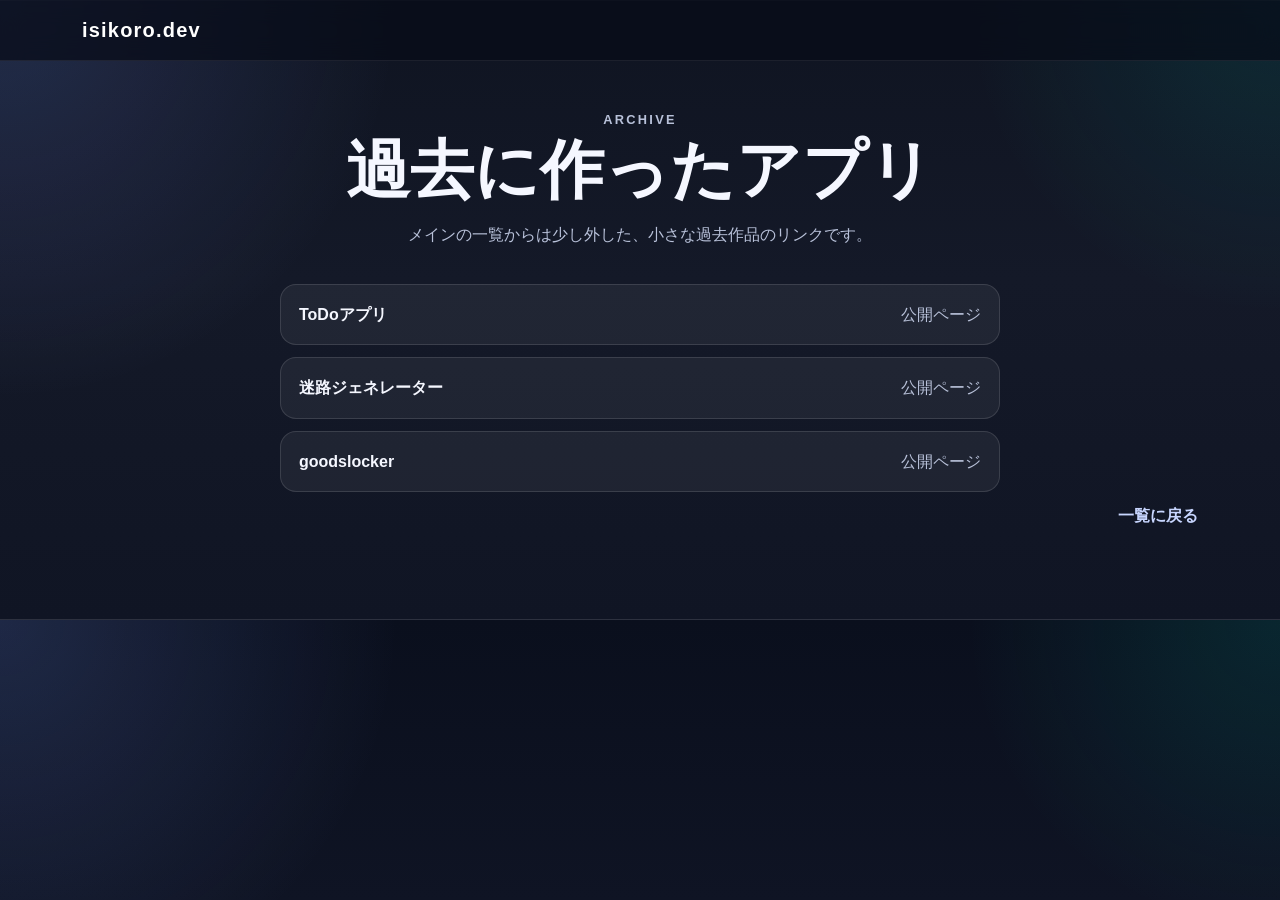
<file: archive.html>
<!DOCTYPE html>
<html lang="ja">

<head>
    <meta charset="UTF-8" />
    <meta name="viewport" content="width=device-width, initial-scale=1.0" />
    <title>過去に作ったアプリ | isikoro.dev</title>
    <meta name="description" content="isikoro1 が過去に作った小さなアプリのリンク集です。" />
    <link href="https://cdn.jsdelivr.net/npm/bootstrap@5.0.2/dist/css/bootstrap.min.css" rel="stylesheet"
        integrity="sha384-EVSTQN3/azprG1Anm3QDgpJLIm9Nao0Yz1ztcQTwFspd3yD65VohhpuuCOmLASjC" crossorigin="anonymous" />
    <link rel="stylesheet" href="style.css" />
</head>

<body>
    <nav class="navbar navbar-expand-lg navbar-dark site-navbar fixed-top">
        <div class="container">
            <a class="navbar-brand brand-mark" href="./index.html">isikoro.dev</a>
        </div>
    </nav>

    <main id="top">
        <section class="section-block section-dark top-apps-section">
            <div class="container">
                <div class="section-heading center">
                    <p class="section-kicker">ARCHIVE</p>
                    <h1 class="app-site-title">過去に作ったアプリ</h1>
                    <p>メインの一覧からは少し外した、小さな過去作品のリンクです。</p>
                </div>

                <div class="archive-list">
                    <a class="archive-item" href="https://isikoro1.github.io/isikoro-todo/" target="_blank"
                        rel="noopener noreferrer">
                        <strong>ToDoアプリ</strong>
                        <span>公開ページ</span>
                    </a>

                    <a class="archive-item" href="https://isikoro1.github.io/maze-generator/" target="_blank"
                        rel="noopener noreferrer">
                        <strong>迷路ジェネレーター</strong>
                        <span>公開ページ</span>
                    </a>

                    <a class="archive-item" href="./app/goodslocker.html" target="_blank" rel="noopener noreferrer">
                        <strong>goodslocker</strong>
                        <span>公開ページ</span>
                    </a>
                </div>

                <p class="archive-link">
                    <a href="./index.html">一覧に戻る</a>
                </p>
            </div>
        </section>
    </main>
</body>

</html>
</file>
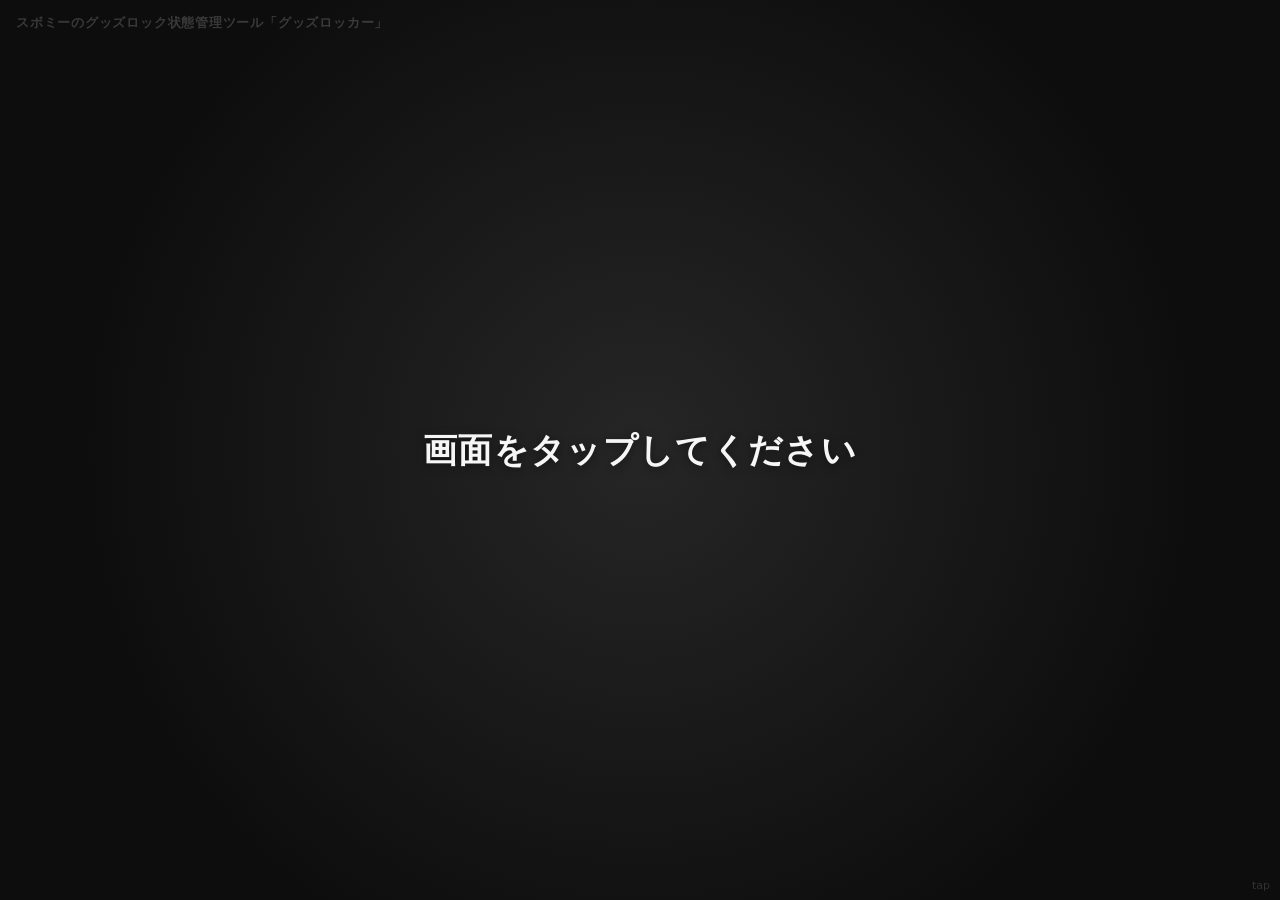
<file: app/goodslocker.html>
<!DOCTYPE html>
<html lang="ja">
<head>
<meta charset="UTF-8">
<meta name="viewport" content="width=device-width, initial-scale=1.0, user-scalable=no">
<title>グッズロッカー</title>
<style>
*{box-sizing:border-box;-webkit-tap-highlight-color:transparent}
html,body{margin:0;width:100%;height:100%;overflow:hidden;font-family:system-ui,-apple-system,"Hiragino Kaku Gothic ProN","Yu Gothic",sans-serif;background:radial-gradient(circle at center,#262626 0%,#0d0d0d 72%);color:#fff}

.screen{position:fixed;inset:0;display:flex;align-items:center;justify-content:center;cursor:pointer;overflow:hidden}

.screen::before{
content:"";
position:absolute;
inset:0;
background:radial-gradient(circle at center,rgba(170,0,0,.18),rgba(70,0,0,.36) 60%,rgba(0,0,0,.6));
opacity:0;
transition:opacity .16s ease-out;
}

.locked::before{opacity:1}

.title{
position:absolute;
top:14px;
left:16px;
font-size:13px;
font-weight:700;
opacity:.18;
letter-spacing:.06em
}

.corner-hint{
position:absolute;
right:10px;
bottom:8px;
font-size:11px;
opacity:.15
}

.tap-guide{
position:absolute;
z-index:9;
font-size:clamp(22px,5vw,34px);
font-weight:700;
color:rgba(255,255,255,.96);
text-align:center;
line-height:1.5;
letter-spacing:.04em;
opacity:1;
transform:scale(1);
transition:opacity .14s ease, transform .14s ease;
text-shadow:0 2px 10px rgba(0,0,0,.45);
pointer-events:none;
}

.locked .tap-guide{
opacity:0;
transform:scale(.96);
}

.goods-lock{
position:relative;
z-index:10;
font-size:clamp(84px,18vw,170px);
font-weight:900;
line-height:.9;
text-align:center;
color:#ffffff;
opacity:0;
transform:scale(.3);
letter-spacing:.02em;
will-change:transform,opacity;

text-shadow:
 -3px -3px 0 #a31212,
  3px -3px 0 #a31212,
 -3px  3px 0 #a31212,
  3px  3px 0 #a31212,
  0 0 12px rgba(255,60,60,.55),
  0 6px 16px rgba(0,0,0,.55);
}

.locked .goods-lock{
opacity:1;
animation:slam .22s cubic-bezier(.25,1.3,.35,1) forwards,pulse .9s ease-in-out .4s infinite
}

@keyframes slam{
0%{transform:scale(2.1);opacity:0}
60%{transform:scale(.85);opacity:1}
80%{transform:scale(1.1)}
100%{transform:scale(1)}
}

@keyframes pulse{
0%,100%{transform:scale(1)}
50%{transform:scale(1.03)}
}

.vine-layer{position:absolute;inset:0;pointer-events:none}

.vine{
position:absolute;
opacity:0;
will-change:transform,opacity
}

.vine path{fill:none;stroke:#1f7a26;stroke-width:18;stroke-linecap:round}

.vine.a{top:-10%;left:-12%;width:60vw;height:60vh;transform:scale(.1) rotate(-30deg) translate(-200px,-160px)}
.vine.b{top:-10%;right:-12%;width:60vw;height:60vh;transform:scale(.1) rotate(30deg) scaleX(-1) translate(-200px,-160px)}
.vine.c{bottom:-12%;left:-12%;width:60vw;height:60vh;transform:scale(.1) rotate(20deg) scaleY(-1) translate(-200px,-160px)}
.vine.d{bottom:-12%;right:-12%;width:60vw;height:60vh;transform:scale(.1) rotate(-20deg) scale(-1) translate(-200px,-160px)}
.vine.e{left:50%;top:50%;width:100vw;height:40vh;transform:translate(-50%,-50%) scale(.1)}

.locked .vine{animation:vine .55s cubic-bezier(.25,1.05,.35,1) forwards}
.locked .vine.b{animation-delay:.03s}
.locked .vine.c{animation-delay:.06s}
.locked .vine.d{animation-delay:.09s}
.locked .vine.e{animation-delay:.12s}

@keyframes vine{
0%{opacity:0}
60%{opacity:1;transform:scale(.8)}
100%{opacity:1;transform:scale(1)}
}
</style>
</head>
<body>

<main id="screen" class="screen">

<div class="title">スボミーのグッズロック状態管理ツール「グッズロッカー」</div>

<div class="vine-layer">

<svg class="vine a" viewBox="0 0 500 500"><path d="M20 50 C120 40 180 150 170 250 C160 350 260 380 320 330 C380 280 390 180 460 150"/></svg>

<svg class="vine b" viewBox="0 0 500 500"><path d="M18 120 C110 80 160 150 170 250 C182 350 250 395 328 344 C398 299 398 216 470 190"/></svg>

<svg class="vine c" viewBox="0 0 500 500"><path d="M28 420 C120 360 170 300 162 228 C152 138 228 96 318 132 C408 170 406 248 470 270"/></svg>

<svg class="vine d" viewBox="0 0 500 500"><path d="M32 398 C128 362 150 292 170 232 C204 132 286 88 360 130 C430 170 406 254 472 308"/></svg>

<svg class="vine e" viewBox="0 0 900 300"><path d="M10 180 C140 110 240 210 330 150 C430 82 510 246 640 158 C726 100 806 162 890 112"/></svg>

</div>

<div class="tap-guide">画面をタップしてください</div>

<div class="goods-lock">Goods<br>Lock!!</div>

<div class="corner-hint">tap</div>

</main>

<script>
const screen=document.getElementById("screen")
let locked=false
let ctx

function audio(){
 if(!ctx)ctx=new(window.AudioContext||window.webkitAudioContext)()
 if(ctx.state==='suspended')ctx.resume()
 return ctx
}

function lockSound(){
 const c=audio()
 const t=c.currentTime

 const impact=c.createOscillator()
 const gain=c.createGain()

 impact.type="triangle"
 impact.frequency.setValueAtTime(120,t)
 impact.frequency.exponentialRampToValueAtTime(40,t+.25)

 gain.gain.setValueAtTime(.001,t)
 gain.gain.exponentialRampToValueAtTime(.7,t+.01)
 gain.gain.exponentialRampToValueAtTime(.001,t+.3)

 impact.connect(gain)
 gain.connect(c.destination)

 impact.start(t)
 impact.stop(t+.3)

 const clang=c.createOscillator()
 const g2=c.createGain()

 clang.type="square"
 clang.frequency.setValueAtTime(800,t+.02)
 clang.frequency.exponentialRampToValueAtTime(200,t+.15)

 g2.gain.setValueAtTime(.001,t+.02)
 g2.gain.exponentialRampToValueAtTime(.2,t+.04)
 g2.gain.exponentialRampToValueAtTime(.001,t+.2)

 clang.connect(g2)
 g2.connect(c.destination)

 clang.start(t+.02)
 clang.stop(t+.2)
}

function unlockSound(){
 const c=audio()
 const t=c.currentTime
 const o=c.createOscillator()
 const g=c.createGain()

 o.type="sine"
 o.frequency.setValueAtTime(200,t)
 o.frequency.linearRampToValueAtTime(340,t+.1)

 g.gain.setValueAtTime(.001,t)
 g.gain.exponentialRampToValueAtTime(.12,t+.02)
 g.gain.exponentialRampToValueAtTime(.001,t+.15)

 o.connect(g)
 g.connect(c.destination)

 o.start(t)
 o.stop(t+.15)
}

function lock(){
 locked=true
 screen.classList.remove("locked")
 void screen.offsetWidth
 screen.classList.add("locked")
 lockSound()
 if(navigator.vibrate)navigator.vibrate([70,40,90])
}

function unlock(){
 locked=false
 screen.classList.remove("locked")
 unlockSound()
 if(navigator.vibrate)navigator.vibrate(50)
}

screen.onclick=()=>locked?unlock():lock()
</script>

</body>
</html>
</file>
<file: style.css>
:root {
    --bg: #0b1020;
    --bg-soft: #131a2e;
    --card: rgba(255, 255, 255, 0.06);
    --card-strong: rgba(255, 255, 255, 0.08);
    --text: #f5f7ff;
    --muted: #b8c1d9;
    --line: rgba(255, 255, 255, 0.12);
    --accent: #7c9cff;
    --accent-strong: #5f85ff;
    --shadow: 0 20px 60px rgba(0, 0, 0, 0.35);
    --radius: 24px;
    --radius-sm: 16px;
}

* {
    box-sizing: border-box;
}

html {
    scroll-behavior: smooth;
}

body {
    margin: 0;
    color: var(--text);
    background:
        radial-gradient(circle at top left, rgba(124, 156, 255, 0.18), transparent 28%),
        radial-gradient(circle at top right, rgba(0, 209, 178, 0.12), transparent 22%),
        linear-gradient(180deg, #0a0f1d 0%, #0f1424 45%, #0b1020 100%);
    font-family:
        "Inter",
        "Hiragino Sans",
        "Yu Gothic UI",
        "Meiryo",
        sans-serif;
    line-height: 1.7;
}

a {
    text-decoration: none;
}

img {
    display: block;
    width: 100%;
}

.site-navbar {
    background: rgba(8, 12, 24, 0.72);
    backdrop-filter: blur(12px);
    border-bottom: 1px solid rgba(255, 255, 255, 0.08);
}

.brand-mark {
    font-weight: 800;
    letter-spacing: 0.06em;
    color: #ffffff !important;
}

.navbar .nav-link {
    color: rgba(255, 255, 255, 0.78) !important;
    font-weight: 500;
    margin-left: 0.5rem;
    transition: color 0.2s ease;
}

.navbar .nav-link:hover {
    color: #ffffff !important;
}

.nav-x-link i {
    font-size: 1.25rem;
    vertical-align: middle;
}

.hero-section {
    padding: 150px 0 90px;
}

.hero-grid {
    display: grid;
    grid-template-columns: 1.2fr 0.8fr;
    gap: 28px;
    align-items: stretch;
}

.hero-copy,
.hero-card,
.info-card,
.work-card,
.skill-card,
.cta-box {
    border: 1px solid var(--line);
    background: var(--card);
    backdrop-filter: blur(10px);
    box-shadow: var(--shadow);
}

.hero-copy {
    border-radius: 32px;
    padding: 42px;
}

.eyebrow,
.section-kicker,
.hero-card-label {
    display: inline-block;
    margin-bottom: 14px;
    color: #9db1ff;
    font-size: 0.8rem;
    font-weight: 700;
    letter-spacing: 0.18em;
    text-transform: uppercase;
}

.hero-copy h1 {
    margin: 0 0 18px;
    font-size: clamp(2.2rem, 4vw, 4.2rem);
    line-height: 1.15;
    font-weight: 800;
}

.hero-lead {
    color: var(--muted);
    font-size: 1.05rem;
    max-width: 60ch;
}

.hero-actions {
    display: flex;
    flex-wrap: wrap;
    gap: 14px;
    margin-top: 28px;
}

.btn {
    display: inline-flex;
    align-items: center;
    justify-content: center;
    min-height: 48px;
    padding: 0 20px;
    border-radius: 999px;
    font-weight: 700;
    transition: transform 0.2s ease, opacity 0.2s ease, background 0.2s ease;
}

.btn:hover {
    transform: translateY(-2px);
}

.btn-main {
    background: linear-gradient(135deg, var(--accent), var(--accent-strong));
    color: white;
    border: none;
}

.btn-sub {
    background: transparent;
    color: #ffffff;
    border: 1px solid rgba(255, 255, 255, 0.18);
}

.hero-points {
    display: grid;
    grid-template-columns: repeat(3, 1fr);
    gap: 14px;
    margin-top: 34px;
}

.hero-point {
    padding: 18px;
    border-radius: 18px;
    background: rgba(255, 255, 255, 0.05);
    border: 1px solid rgba(255, 255, 255, 0.08);
}

.hero-point-label {
    display: block;
    color: var(--muted);
    font-size: 0.82rem;
    margin-bottom: 6px;
}

.hero-point strong {
    font-size: 0.96rem;
}

.hero-panel {
    height: 100%;
}

.hero-card {
    height: 100%;
    border-radius: 32px;
    padding: 34px;
}

.hero-card h2 {
    font-size: 1.8rem;
    line-height: 1.3;
    margin-bottom: 14px;
}

.hero-card p,
.hero-list li {
    color: var(--muted);
}

.hero-list {
    margin: 18px 0 0;
    padding-left: 1.1rem;
}

.section-block {
    padding: 90px 0;
}

.top-apps-section {
    padding-top: 104px;
}

.section-dark {
    background: rgba(255, 255, 255, 0.02);
    border-top: 1px solid var(--line);
    border-bottom: 1px solid var(--line);
}

.section-heading {
    max-width: 760px;
    margin-bottom: 36px;
}

.section-heading.center {
    margin-left: auto;
    margin-right: auto;
    text-align: center;
}

.section-heading h2 {
    font-size: clamp(1.8rem, 3vw, 2.8rem);
    margin-bottom: 12px;
    font-weight: 800;
}

.section-heading p {
    color: var(--muted);
    margin: 0;
}

.app-site-title {
    font-size: clamp(2.3rem, 5vw, 4rem);
    font-weight: 800;
    margin-bottom: 12px;
}

.store-tabs {
    display: flex;
    flex-wrap: wrap;
    justify-content: center;
    gap: 10px;
    margin: 0 auto 34px;
}

.store-tab {
    min-width: 110px;
    min-height: 44px;
    padding: 0 18px;
    border: 1px solid rgba(255, 255, 255, 0.14);
    border-radius: 999px;
    background: rgba(255, 255, 255, 0.05);
    color: var(--muted);
    font-weight: 800;
    transition: background 0.2s ease, color 0.2s ease, transform 0.2s ease;
}

.store-tab:hover {
    transform: translateY(-2px);
    color: #fff;
}

.store-tab.is-active {
    background: linear-gradient(135deg, var(--accent), var(--accent-strong));
    color: #fff;
    border-color: transparent;
}

.tab-panel[hidden] {
    display: none;
}

.archive-link {
    margin: 10px 0 0;
    text-align: right;
}

.archive-link a {
    color: #c8d6ff;
    font-weight: 700;
}

.archive-list {
    display: grid;
    gap: 12px;
    max-width: 720px;
    margin: 0 auto;
}

.archive-item {
    display: flex;
    justify-content: space-between;
    gap: 16px;
    padding: 16px 18px;
    border: 1px solid var(--line);
    border-radius: 16px;
    background: var(--card);
    color: var(--text);
}

.archive-item span {
    color: var(--muted);
}

.about-grid {
    display: grid;
    grid-template-columns: repeat(3, 1fr);
    gap: 22px;
}

.info-card {
    border-radius: var(--radius);
    padding: 28px;
}

.info-icon {
    display: inline-flex;
    width: 52px;
    height: 52px;
    border-radius: 14px;
    align-items: center;
    justify-content: center;
    background: linear-gradient(135deg, rgba(124, 156, 255, 0.25), rgba(124, 156, 255, 0.08));
    border: 1px solid rgba(124, 156, 255, 0.24);
    margin-bottom: 18px;
}

.info-icon i {
    font-size: 1.5rem;
}

.info-card h3 {
    margin-bottom: 12px;
    font-size: 1.2rem;
}

.info-card p {
    margin: 0;
    color: var(--muted);
}

.work-card {
    border-radius: 24px;
    overflow: hidden;
    height: 100%;
}

.work-thumb-link {
    overflow: hidden;
    display: block;
}

.work-thumb {
    aspect-ratio: 16 / 10;
    object-fit: cover;
    transition: transform 0.35s ease;
}

.work-card:hover .work-thumb {
    transform: scale(1.04);
}

.works-subheading {
    margin: 0 0 18px;
}

.works-subheading h3 {
    margin: 0;
    font-size: 1.45rem;
    font-weight: 800;
}

.work-placeholder {
    min-height: 212px;
    aspect-ratio: 16 / 10;
    display: flex;
    align-items: center;
    justify-content: center;
    padding: 24px;
    color: #fff;
    text-align: center;
    background:
        linear-gradient(135deg, rgba(124, 156, 255, 0.22), rgba(0, 209, 178, 0.18)),
        rgba(255, 255, 255, 0.05);
    transition: transform 0.35s ease, filter 0.35s ease;
}

.work-placeholder span {
    max-width: 11ch;
    font-size: clamp(1.45rem, 3vw, 2.2rem);
    line-height: 1.08;
    font-weight: 800;
}

.work-card:hover .work-placeholder {
    transform: scale(1.04);
    filter: saturate(1.08);
}

.para-theme {
    background:
        linear-gradient(135deg, rgba(255, 170, 80, 0.3), rgba(124, 156, 255, 0.28)),
        linear-gradient(45deg, #17203a, #12182b);
}

.note-theme {
    background:
        linear-gradient(135deg, rgba(0, 209, 178, 0.24), rgba(255, 255, 255, 0.08)),
        linear-gradient(45deg, #102521, #111827);
}

.timebox-theme {
    background:
        linear-gradient(135deg, rgba(124, 156, 255, 0.34), rgba(76, 201, 240, 0.22)),
        linear-gradient(45deg, #111936, #0d1326);
}

.matrix-theme {
    background:
        linear-gradient(180deg, rgba(0, 255, 153, 0.28), rgba(0, 0, 0, 0.08)),
        linear-gradient(45deg, #05140e, #10251a);
}

.shorts-theme {
    background:
        linear-gradient(135deg, rgba(255, 64, 96, 0.32), rgba(255, 255, 255, 0.08)),
        linear-gradient(45deg, #281018, #111827);
}

.nekotower-theme {
    background:
        linear-gradient(135deg, rgba(255, 206, 115, 0.32), rgba(0, 209, 178, 0.18)),
        linear-gradient(45deg, #241b12, #102521);
}

.matrix-simulator-theme {
    background:
        linear-gradient(180deg, rgba(0, 255, 153, 0.34), rgba(124, 156, 255, 0.12)),
        linear-gradient(45deg, #03110b, #101827);
}

.goodslocker-theme {
    background:
        linear-gradient(135deg, rgba(124, 156, 255, 0.28), rgba(255, 206, 115, 0.2)),
        linear-gradient(45deg, #171b2d, #242015);
}

.work-body {
    padding: 22px 22px 24px;
}

.work-meta {
    display: flex;
    flex-wrap: wrap;
    gap: 10px;
    margin-bottom: 14px;
}

.work-badge,
.work-stack {
    display: inline-flex;
    align-items: center;
    min-height: 30px;
    padding: 0 12px;
    border-radius: 999px;
    font-size: 0.8rem;
}

.work-badge {
    background: rgba(124, 156, 255, 0.14);
    border: 1px solid rgba(124, 156, 255, 0.2);
    color: #dce5ff;
}

.work-stack {
    background: rgba(255, 255, 255, 0.05);
    color: var(--muted);
    border: 1px solid rgba(255, 255, 255, 0.08);
}

.work-body h3 {
    font-size: 1.25rem;
    margin-bottom: 10px;
}

.work-body p {
    color: var(--muted);
    margin-bottom: 16px;
}

.work-links {
    display: flex;
    flex-wrap: wrap;
    gap: 14px;
}

.work-links a {
    color: #c8d6ff;
    font-weight: 700;
}

.work-links a:hover {
    color: #ffffff;
}

.skills-grid {
    display: grid;
    grid-template-columns: repeat(4, 1fr);
    gap: 20px;
}

.skill-card {
    border-radius: 22px;
    padding: 28px 20px;
    text-align: center;
}

.skill-card i {
    display: inline-block;
    font-size: 2.3rem;
    margin-bottom: 14px;
    color: #dfe6ff;
}

.skill-card h3 {
    font-size: 1.1rem;
    margin-bottom: 8px;
}

.skill-card p {
    color: var(--muted);
    margin: 0;
}

.cta-section {
    padding-top: 0;
}

.cta-box {
    border-radius: 28px;
    padding: 34px;
    display: flex;
    justify-content: space-between;
    align-items: center;
    gap: 24px;
}

.cta-box h2 {
    margin-bottom: 10px;
    font-size: 1.8rem;
}

.cta-box p {
    color: var(--muted);
    margin: 0;
}

.cta-actions {
    display: flex;
    flex-wrap: wrap;
    gap: 12px;
}

.site-footer {
    border-top: 1px solid var(--line);
    padding: 28px 0 36px;
    background: rgba(255, 255, 255, 0.02);
}

.footer-inner {
    display: flex;
    align-items: center;
    justify-content: space-between;
    gap: 20px;
}

.footer-brand {
    color: #fff;
    font-size: 1.1rem;
    font-weight: 800;
}

.footer-copy {
    color: var(--muted);
    margin: 6px 0 0;
    font-size: 0.92rem;
}

.footer-links {
    display: flex;
    flex-wrap: wrap;
    gap: 18px;
}

.footer-links a {
    color: var(--muted);
}

.footer-links a:hover {
    color: #fff;
}

.reveal-on-scroll {
    opacity: 0;
    transform: translateY(28px);
    transition:
        opacity 0.72s ease,
        transform 0.72s cubic-bezier(0.22, 1, 0.36, 1);
    transition-delay: var(--reveal-delay, 0ms);
    will-change: opacity, transform;
}

.reveal-on-scroll.is-visible {
    opacity: 1;
    transform: translateY(0);
}

@media (prefers-reduced-motion: reduce) {
    .reveal-on-scroll {
        opacity: 1;
        transform: none;
        transition: none;
    }
}

@media (max-width: 1199px) {
    .skills-grid {
        grid-template-columns: repeat(2, 1fr);
    }

    .hero-grid {
        grid-template-columns: 1fr;
    }
}

@media (max-width: 991px) {
    .hero-section {
        padding-top: 120px;
    }

    .hero-copy,
    .hero-card {
        padding: 28px;
    }

    .hero-points,
    .about-grid {
        grid-template-columns: 1fr;
    }

    .cta-box,
    .footer-inner {
        flex-direction: column;
        align-items: flex-start;
    }
}

@media (max-width: 767px) {
    .section-block {
        padding: 72px 0;
    }

    .hero-copy h1 {
        font-size: 2.1rem;
    }

    .skills-grid {
        grid-template-columns: 1fr;
    }

    .work-body {
        padding: 18px;
    }

    .hero-actions,
    .cta-actions {
        width: 100%;
    }

    .hero-actions .btn,
    .cta-actions .btn {
        width: 100%;
    }
}
</file>
